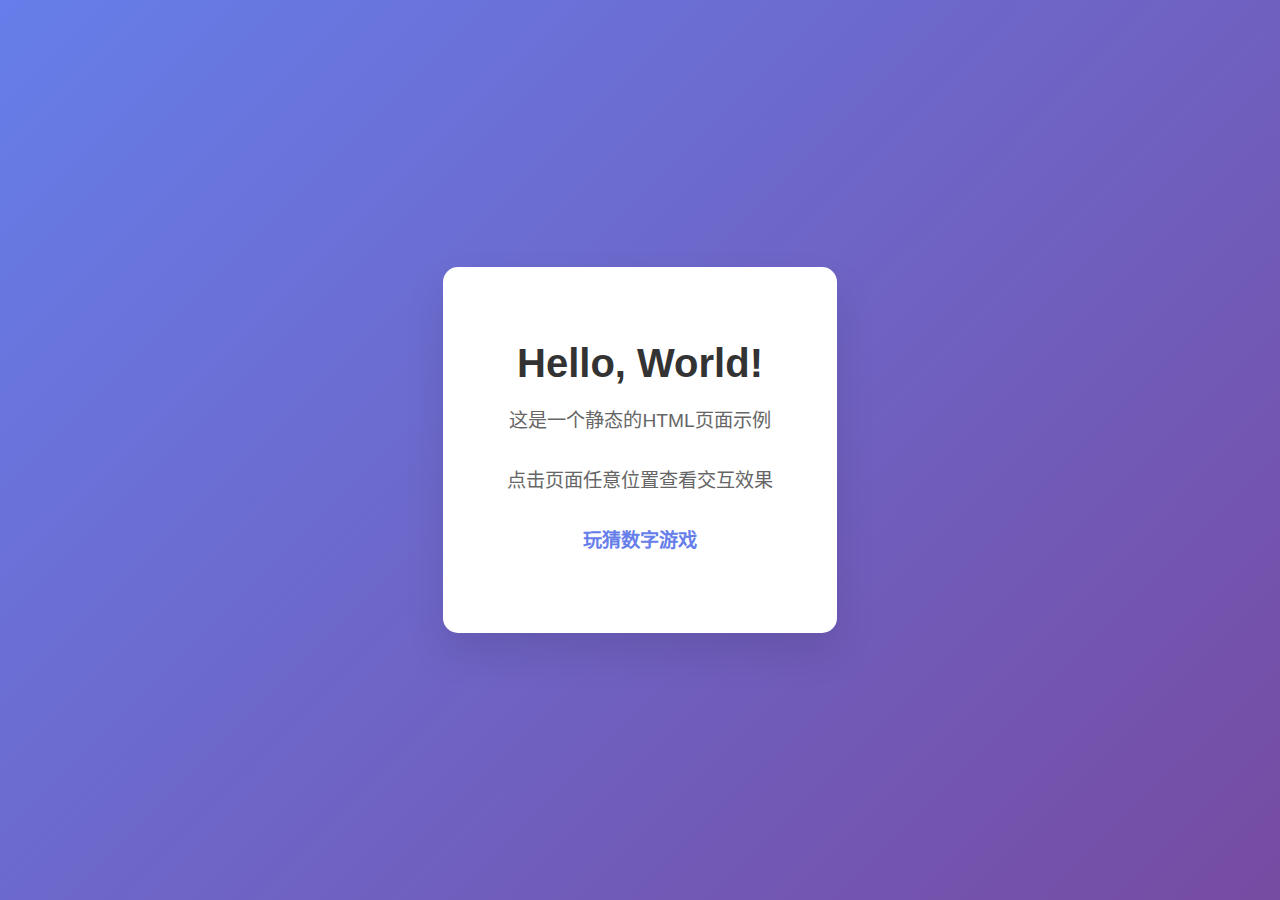
<file: index.html>
<!DOCTYPE html>
<html lang="zh-CN">
<head>
    <meta charset="UTF-8">
    <meta name="viewport" content="width=device-width, initial-scale=1.0">
    <title>Hello World</title>
    <link rel="stylesheet" href="style.css">
</head>
<body>
    <div class="container">
        <h1>Hello, World!</h1>
        <p>这是一个静态的HTML页面示例</p>
        <p>点击页面任意位置查看交互效果</p>
        <p><a href="guess-number.html" style="color: #667eea; font-weight: bold; text-decoration: none;">玩猜数字游戏</a></p>
    </div>
    <script src="script.js"></script>
</body>
</html>
</file>
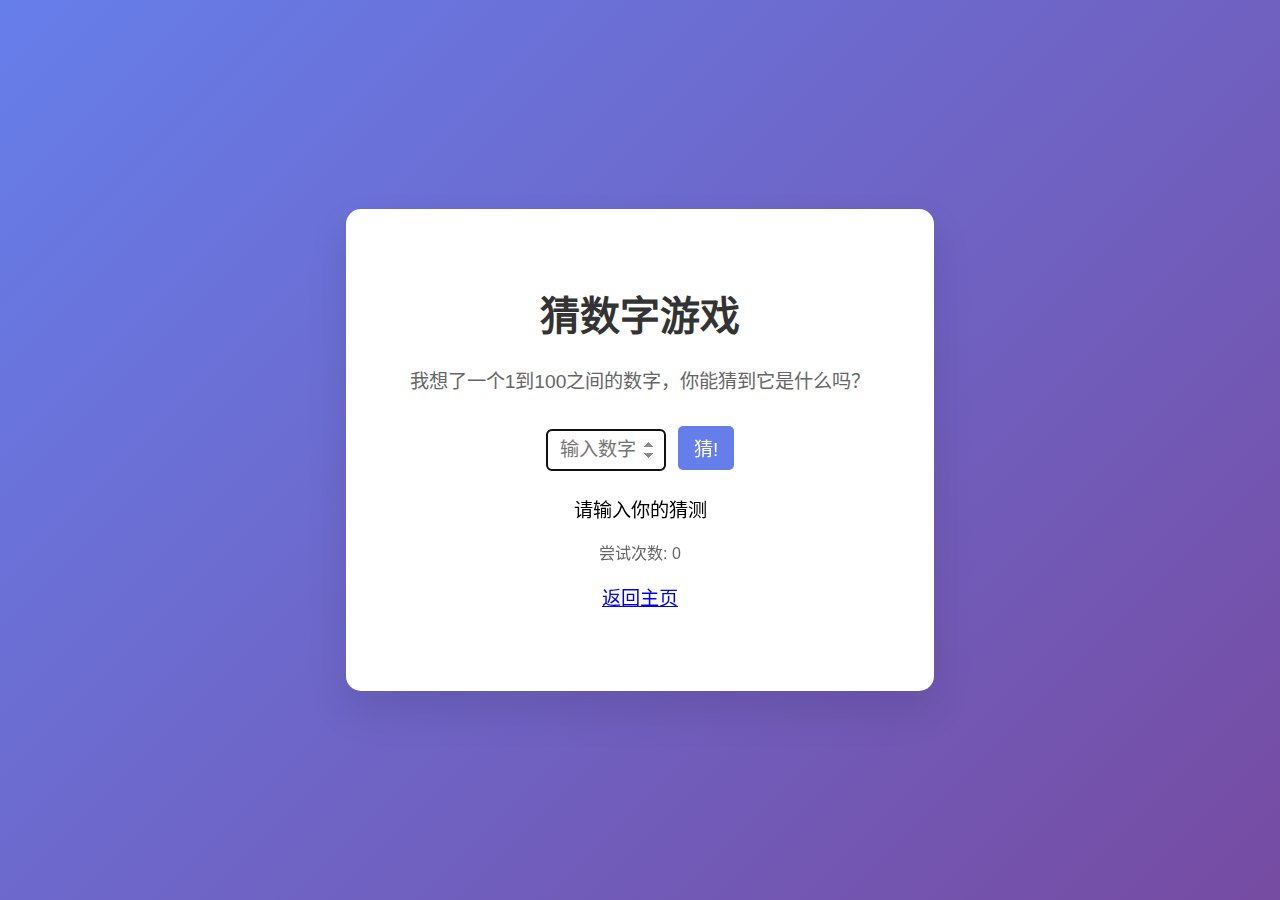
<file: guess-number.html>
<!DOCTYPE html>
<html lang="zh-CN">
<head>
    <meta charset="UTF-8">
    <meta name="viewport" content="width=device-width, initial-scale=1.0">
    <title>猜数字游戏</title>
    <link rel="stylesheet" href="style.css">
    <style>
        .game-container {
            text-align: center;
            padding: 2rem;
        }
        
        .game-title {
            color: #333;
            margin-bottom: 1.5rem;
        }
        
        .input-group {
            margin: 1.5rem 0;
        }
        
        #guessInput {
            padding: 0.5rem;
            font-size: 1.2rem;
            border: 2px solid #667eea;
            border-radius: 5px;
            width: 100px;
            text-align: center;
        }
        
        #guessButton {
            background: #667eea;
            color: white;
            border: none;
            padding: 0.5rem 1rem;
            font-size: 1.2rem;
            border-radius: 5px;
            cursor: pointer;
            margin-left: 0.5rem;
        }
        
        #guessButton:hover {
            background: #5a67d8;
        }
        
        #message {
            font-size: 1.2rem;
            margin: 1rem 0;
            min-height: 1.5em;
        }
        
        .attempts {
            font-size: 1rem;
            color: #666;
        }
        
        .hint {
            color: #764ba2;
            font-weight: bold;
        }
        
        #restartButton {
            background: #48bb78;
            color: white;
            border: none;
            padding: 0.5rem 1rem;
            font-size: 1rem;
            border-radius: 5px;
            cursor: pointer;
            margin-top: 1rem;
            display: none;
        }
        
        #restartButton:hover {
            background: #38a169;
        }
    </style>
</head>
<body>
    <div class="container">
        <h1 class="game-title">猜数字游戏</h1>
        <p>我想了一个1到100之间的数字，你能猜到它是什么吗？</p>
        
        <div class="input-group">
            <input type="number" id="guessInput" min="1" max="100" placeholder="输入数字">
            <button id="guessButton">猜!</button>
        </div>
        
        <div id="message">请输入你的猜测</div>
        <div class="attempts">尝试次数: <span id="attemptCount">0</span></div>
        <div class="hint" id="hint"></div>
        
        <button id="restartButton">再玩一次</button>
        
        <p><a href="index.html">返回主页</a></p>
    </div>
    
    <script src="guess-number.js"></script>
</body>
</html>
</file>
<file: style.css>
body {
    font-family: 'Segoe UI', Tahoma, Geneva, Verdana, sans-serif;
    margin: 0;
    padding: 0;
    background: linear-gradient(135deg, #667eea 0%, #764ba2 100%);
    min-height: 100vh;
    display: flex;
    justify-content: center;
    align-items: center;
}

.container {
    background: white;
    padding: 3rem 4rem;
    border-radius: 15px;
    box-shadow: 0 20px 40px rgba(0, 0, 0, 0.1);
    text-align: center;
    max-width: 90%;
}

h1 {
    color: #333;
    margin-bottom: 1rem;
    font-size: 2.5rem;
}

p {
    color: #666;
    font-size: 1.2rem;
    margin-bottom: 2rem;
}

.highlight {
    color: #667eea;
    font-weight: bold;
}
</file>
